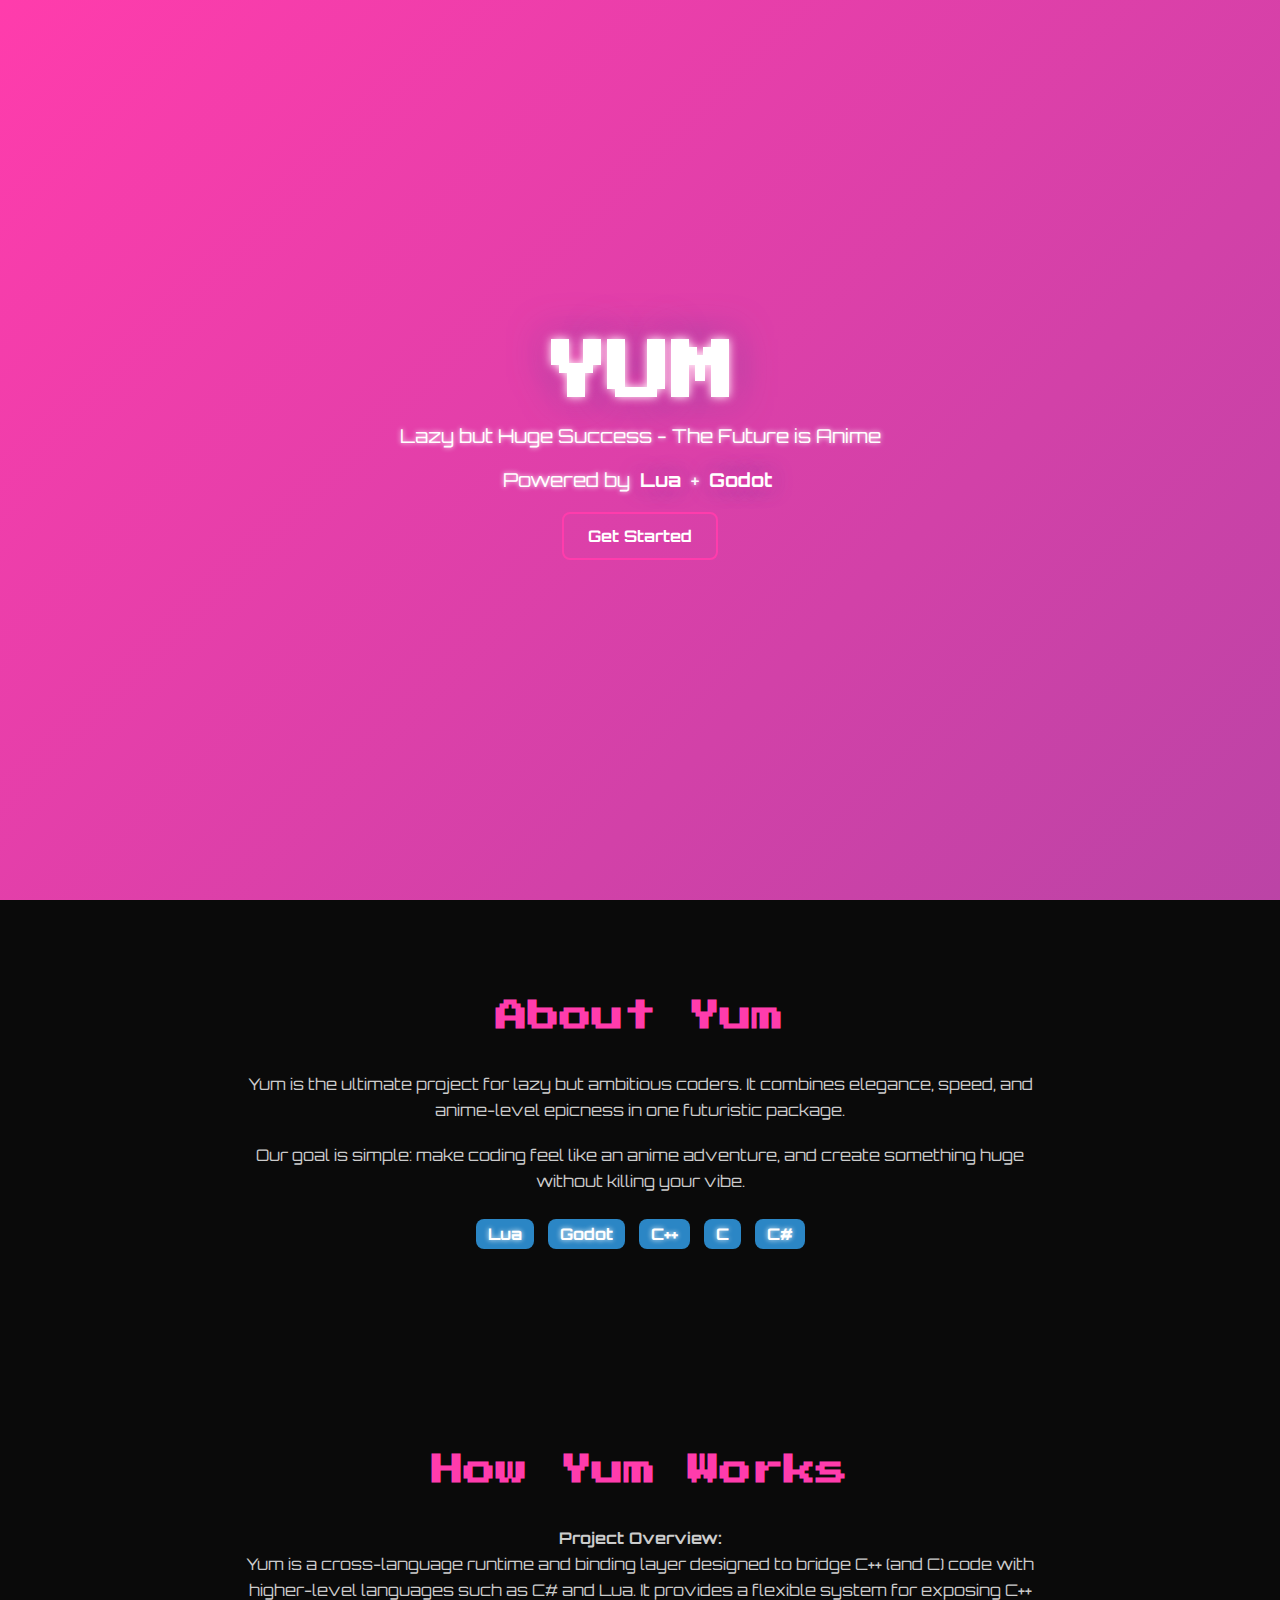
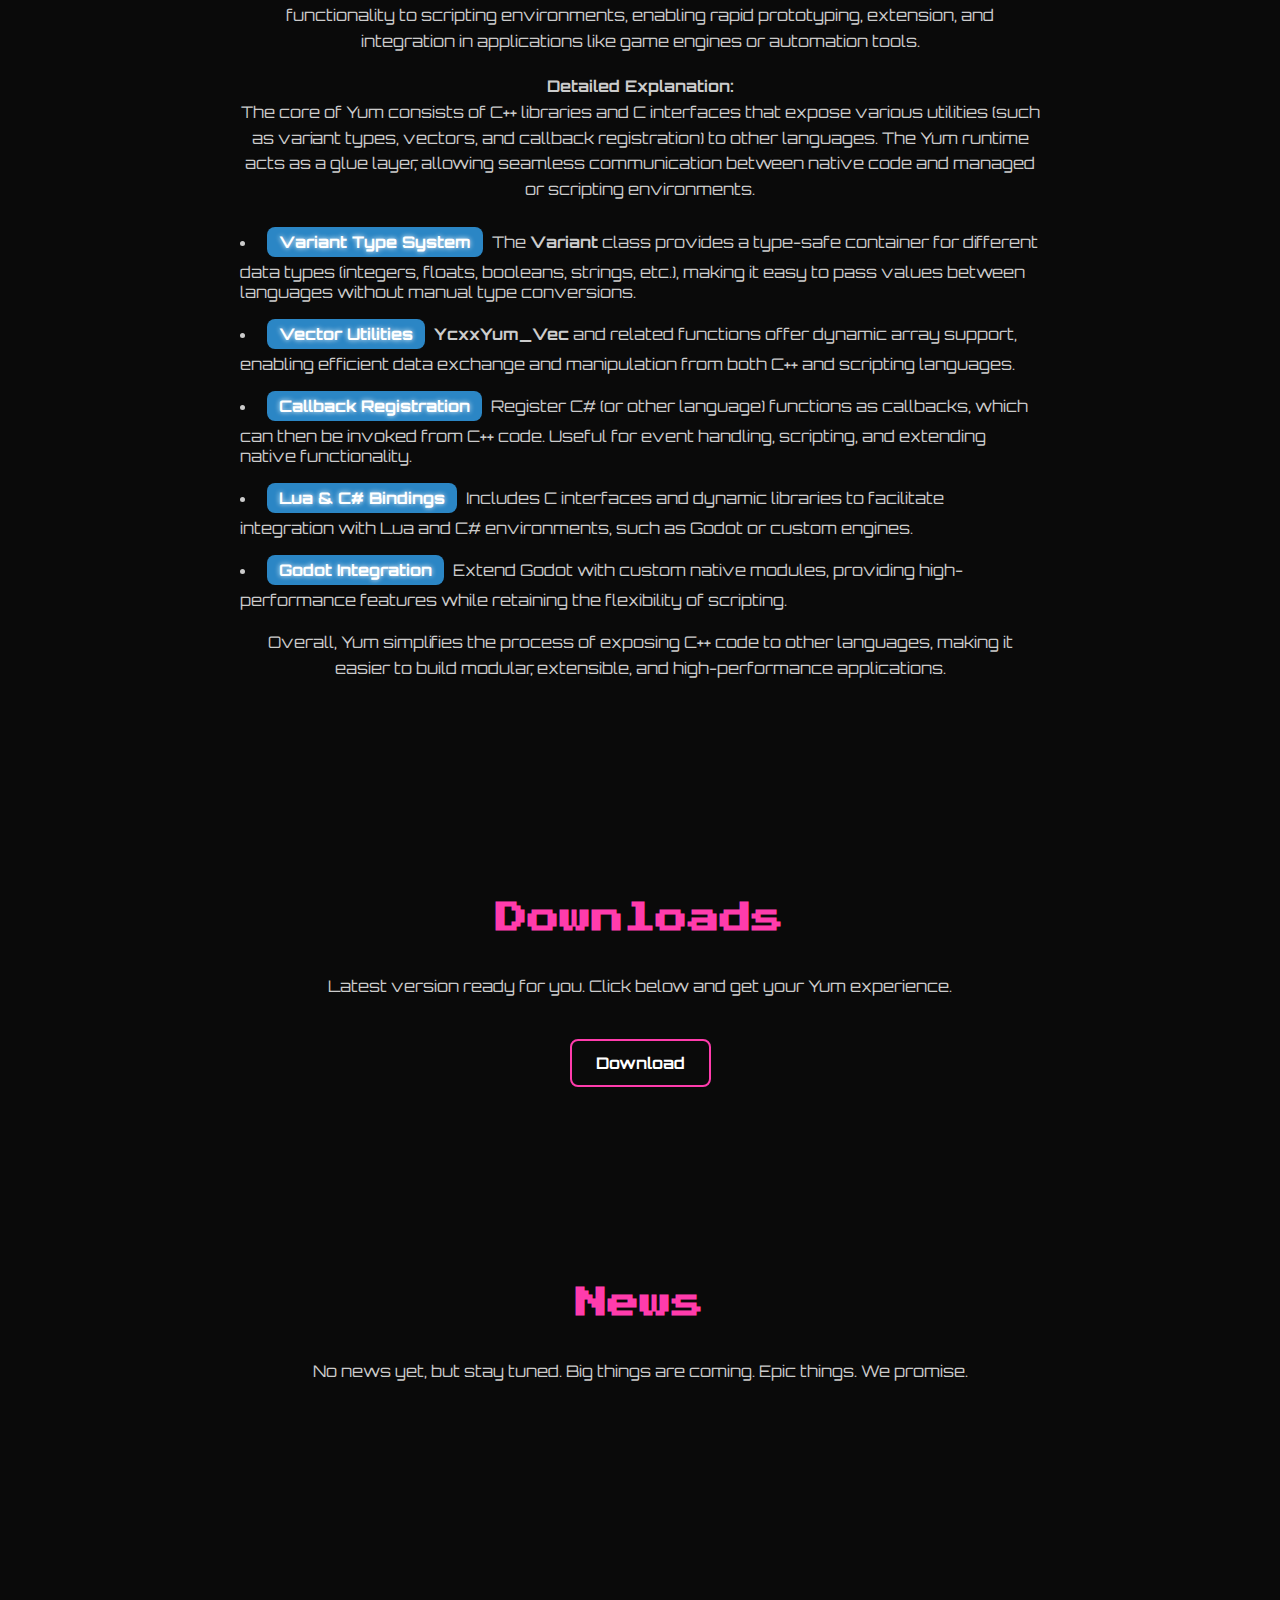
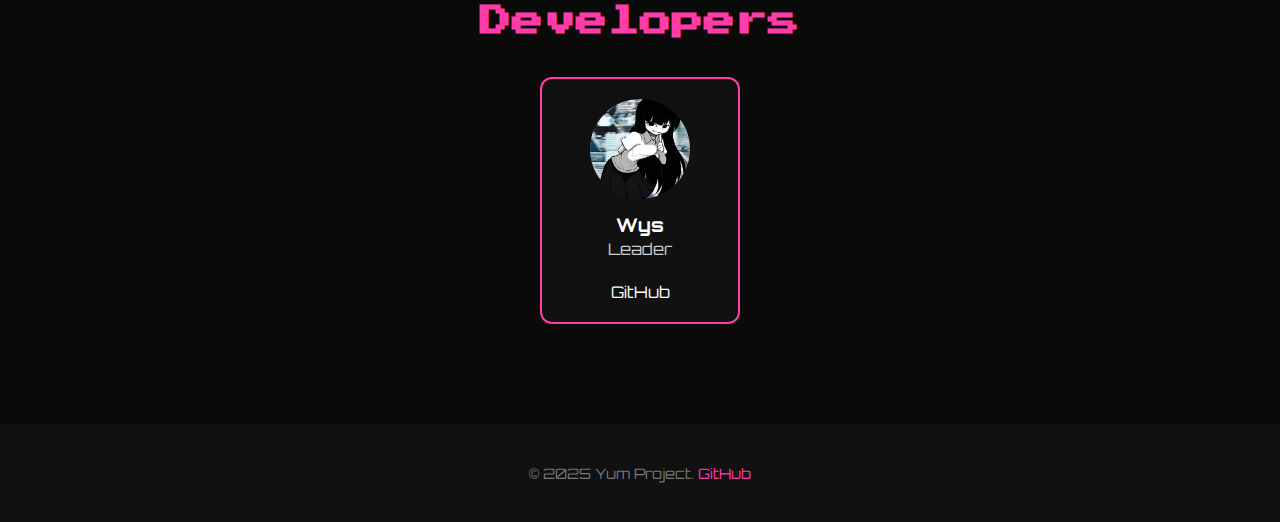
<file: index.html>
<!DOCTYPE html>
<html lang="en">
<head>
<meta charset="UTF-8">
<meta name="viewport" content="width=device-width, initial-scale=1.0">
<title>Yum - Lazy but Huge Success</title>
<link href="https://fonts.googleapis.com/css2?family=Press+Start+2P&family=Orbitron:wght@500;700&display=swap" rel="stylesheet">
<link rel="stylesheet" href="assets/style/yum.css">
</head>
<body>

<header>
  <h1>YUM</h1>
  <p>Lazy but Huge Success - The Future is Anime</p>
  <p class="tech">Powered by <span class="lua">Lua</span> + <span class="godot">Godot</span></p>
  <a href="#downloads" class="btn">Get Started</a>
</header>

<section id="about">
  <h2>About Yum</h2>
  <p>Yum is the ultimate project for lazy but ambitious coders. It combines elegance, speed, and anime-level epicness in one futuristic package.</p>
  <p>Our goal is simple: make coding feel like an anime adventure, and create something huge without killing your vibe.</p>
  <div>
    <span class="badge">Lua</span>
    <span class="badge">Godot</span>
    <span class="badge">C++</span>
    <span class="badge">C</span>
    <span class="badge">C#</span>
  </div>
</section>

<section id="how-it-works">
  <h2>How Yum Works</h2>
  <p>
    <strong>Project Overview:</strong><br>
    Yum is a cross-language runtime and binding layer designed to bridge C++ (and C) code with higher-level languages such as C# and Lua. It provides a flexible system for exposing C++ functionality to scripting environments, enabling rapid prototyping, extension, and integration in applications like game engines or automation tools.
  </p>
  <p>
    <strong>Detailed Explanation:</strong><br>
    The core of Yum consists of C++ libraries and C interfaces that expose various utilities (such as variant types, vectors, and callback registration) to other languages. The Yum runtime acts as a glue layer, allowing seamless communication between native code and managed or scripting environments.
  </p>
  <ul style="max-width:800px;margin:0 auto 20px;text-align:left;color:#ccc;">
    <li>
      <span class="badge">Variant Type System</span>
      The <b>Variant</b> class provides a type-safe container for different data types (integers, floats, booleans, strings, etc.), making it easy to pass values between languages without manual type conversions.
    </li>
    <li>
      <span class="badge">Vector Utilities</span>
      <b>YcxxYum_Vec</b> and related functions offer dynamic array support, enabling efficient data exchange and manipulation from both C++ and scripting languages.
    </li>
    <li>
      <span class="badge">Callback Registration</span>
      Register C# (or other language) functions as callbacks, which can then be invoked from C++ code. Useful for event handling, scripting, and extending native functionality.
    </li>
    <li>
      <span class="badge">Lua &amp; C# Bindings</span>
      Includes C interfaces and dynamic libraries to facilitate integration with Lua and C# environments, such as Godot or custom engines.
    </li>
    <li>
      <span class="badge">Godot Integration</span>
      Extend Godot with custom native modules, providing high-performance features while retaining the flexibility of scripting.
    </li>
  </ul>
  <p>
    Overall, Yum simplifies the process of exposing C++ code to other languages, making it easier to build modular, extensible, and high-performance applications.
  </p>
</section>

<section id="downloads">
  <h2>Downloads</h2>
  <p>Latest version ready for you. Click below and get your Yum experience.</p>
  <a href="#" class="btn">Download</a>
</section>

<section id="news">
  <h2>News</h2>
  <p>No news yet, but stay tuned. Big things are coming. Epic things. We promise.</p>
</section>

<section id="devs">
  <h2>Developers</h2>
  <div class="devs-container">
    <div class="dev-card">
      <img src="assets/devs/bacf0edf1db0b954590709929ad5807b.jpg" alt="Wys">
      <h3>Wys</h3>
      <p>Leader</p>
      <a href="https://github.com/wys-prog" target="_blank">GitHub</a>
    </div>
  </div>
</section>

<footer>
  <p>&copy; 2025 Yum Project. <a href="https://github.com/wys-prog/yum">GitHub</a></p>
</footer>

</body>
</html>
</file>
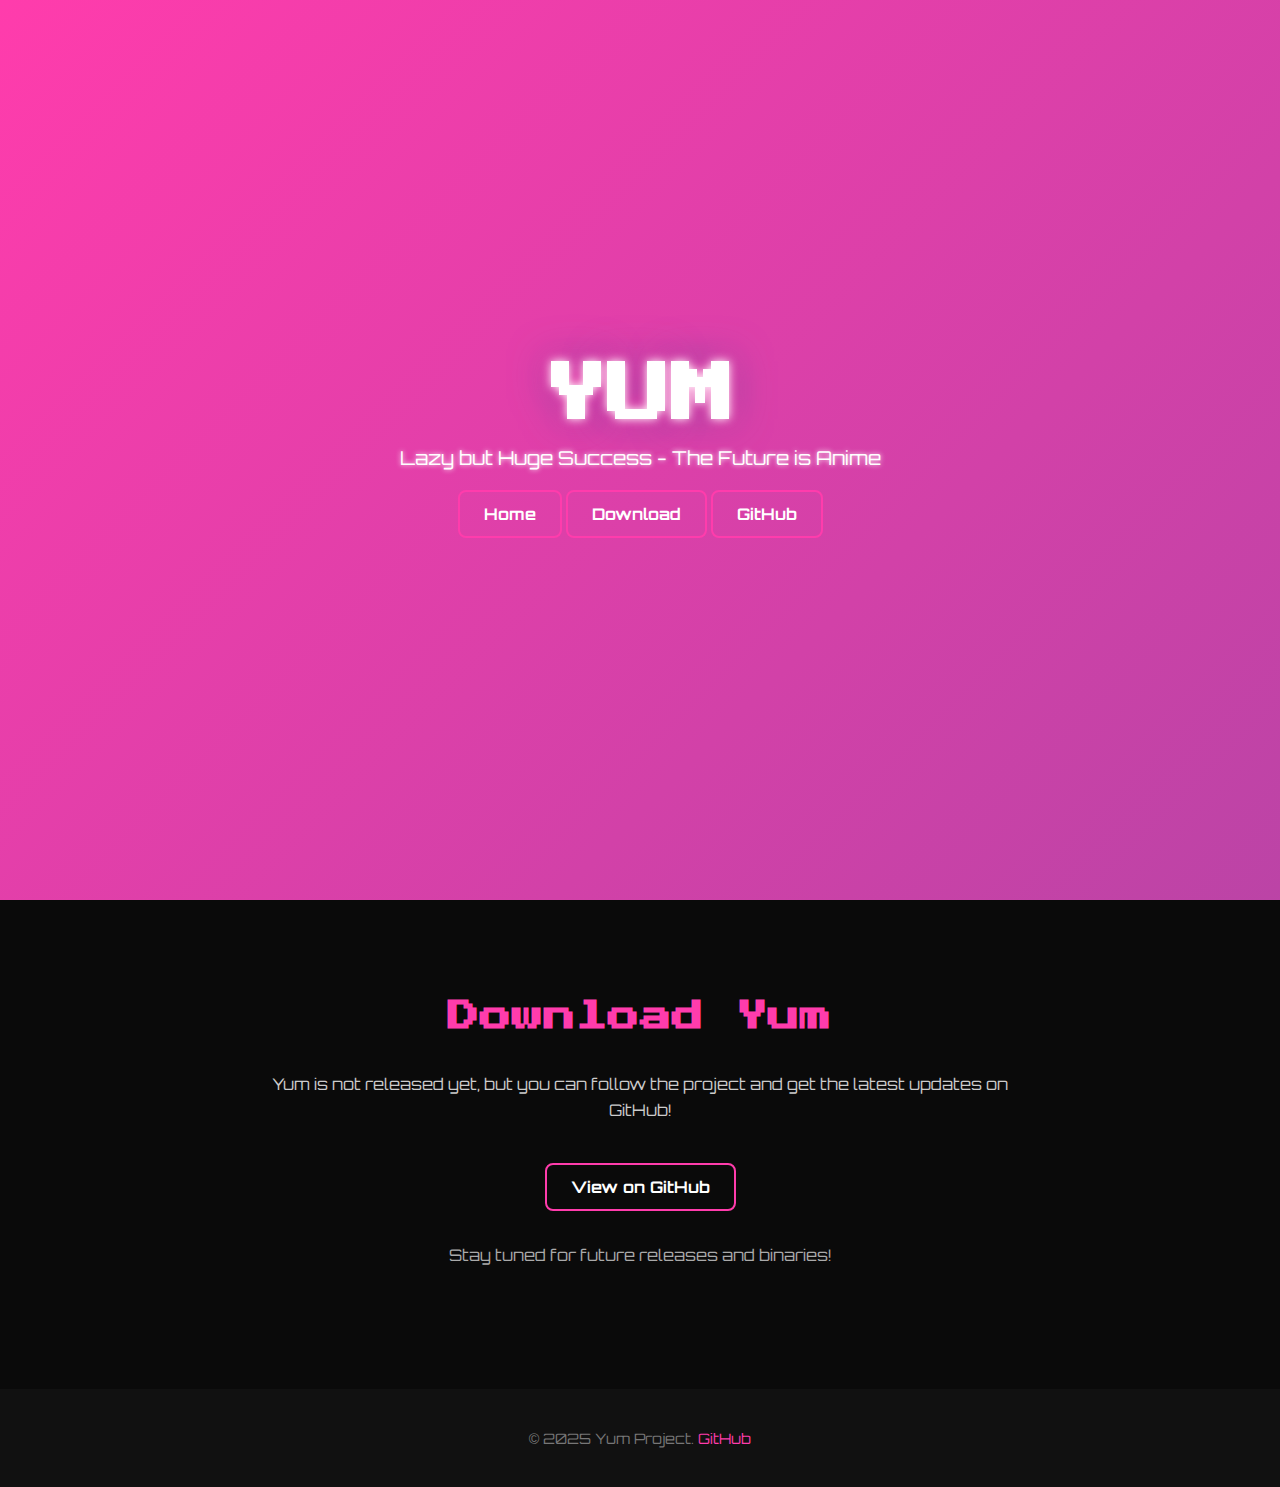
<file: download.html>
<!DOCTYPE html>
<html lang="en">
<head>
<meta charset="UTF-8">
<meta name="viewport" content="width=device-width, initial-scale=1.0">
<title>Yum - Download</title>
<link href="https://fonts.googleapis.com/css2?family=Press+Start+2P&family=Orbitron:wght@500;700&display=swap" rel="stylesheet">
<link rel="stylesheet" href="assets/style/yum.css">
</head>
<body>

<header>
  <h1>YUM</h1>
  <p>Lazy but Huge Success - The Future is Anime</p>
  <nav>
    <a href="index.html" class="btn">Home</a>
    <a href="download.html" class="btn active">Download</a>
    <a href="https://github.com/wys-prog/yum" class="btn" target="_blank">GitHub</a>
  </nav>
</header>

<section id="download">
  <h2>Download Yum</h2>
  <p>Yum is not released yet, but you can follow the project and get the latest updates on GitHub!</p>
  <a href="https://github.com/wys-prog/yum" class="btn" target="_blank">View on GitHub</a>
  <div style="margin-top:2em;">
    <p style="color:#aaa;">Stay tuned for future releases and binaries!</p>
  </div>
</section>

<footer>
  <p>&copy; 2025 Yum Project. <a href="https://github.com/wys-prog/yum">GitHub</a></p>
</footer>

</body>
</html>
</file>
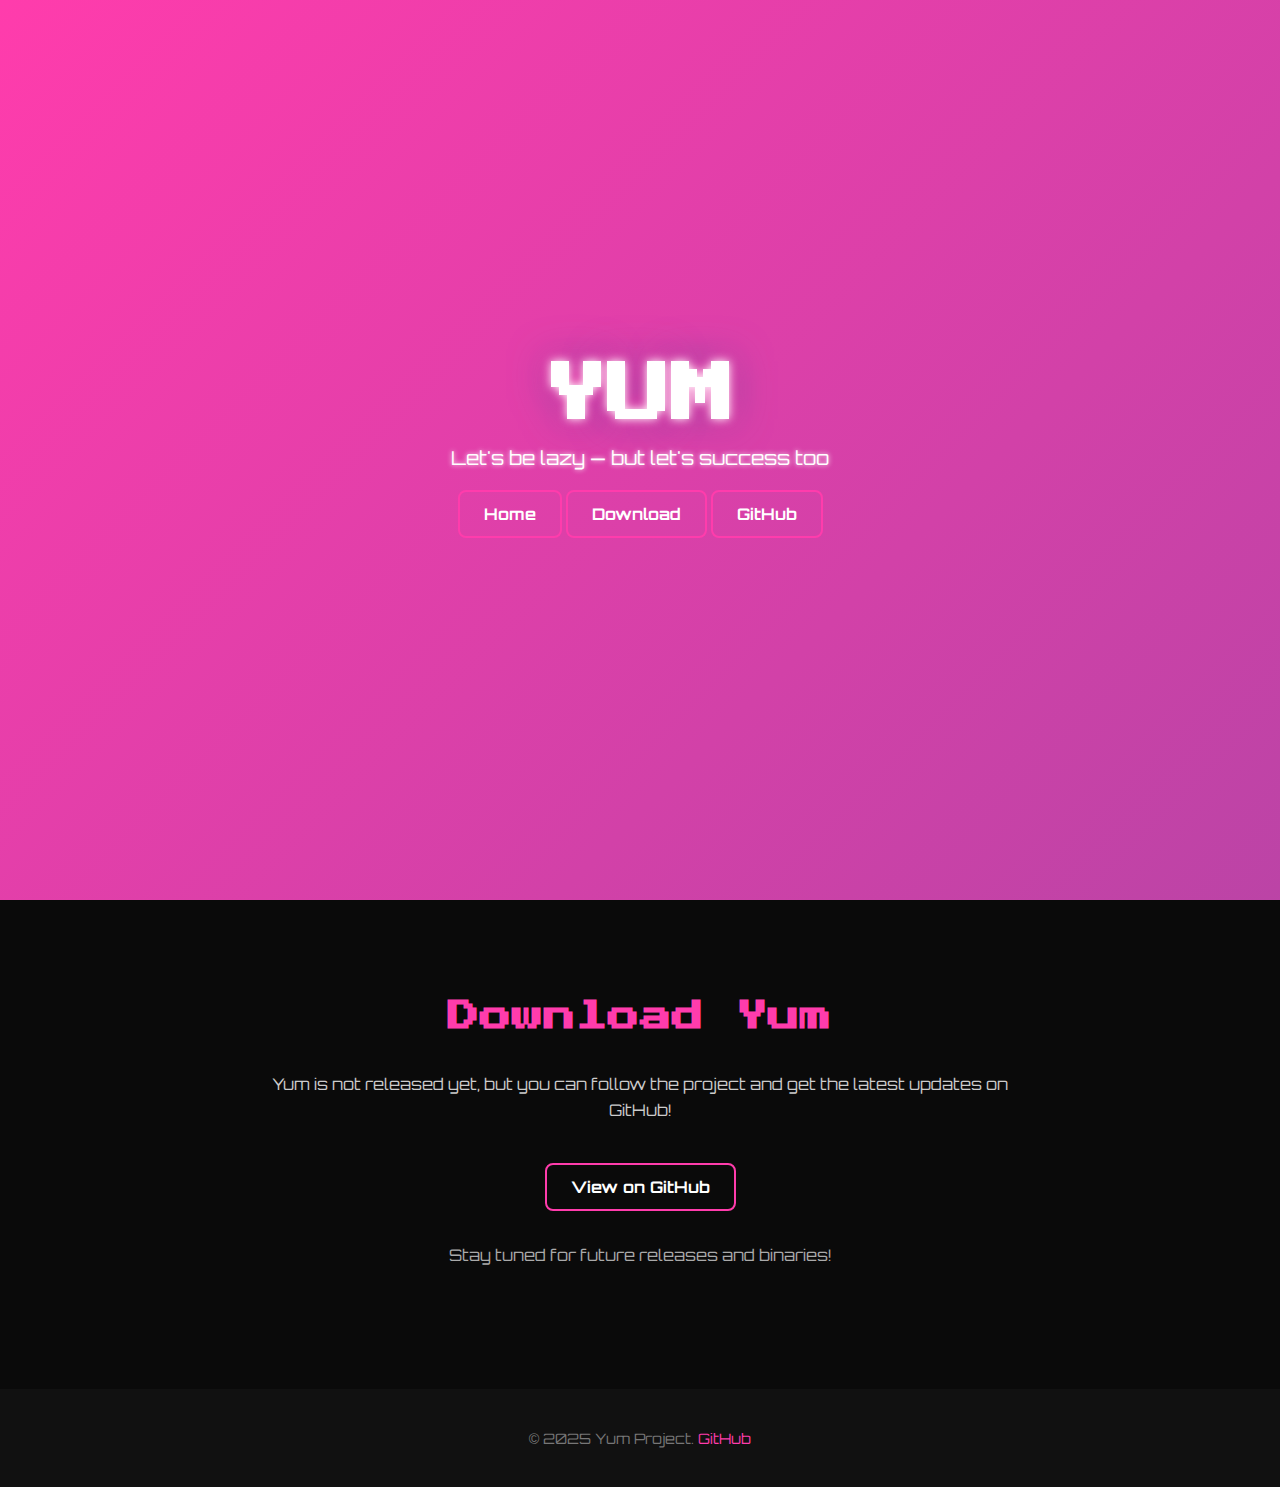
<file: website/pages/download.html>
<!DOCTYPE html>
<html lang="en">
<head>
<meta charset="UTF-8">
<meta name="viewport" content="width=device-width, initial-scale=1.0">
<title>Yum - Download</title>
<link href="https://fonts.googleapis.com/css2?family=Press+Start+2P&family=Orbitron:wght@500;700&display=swap" rel="stylesheet">
<link rel="stylesheet" href="../assets/style/yum.css">
</head>
<body>

<header>
  <h1>YUM</h1>
  <p>Let's be lazy — but let's success too</p>
  <nav>
    <a href="index.html" class="btn">Home</a>
    <a href="download.html" class="btn active">Download</a>
    <a href="https://github.com/wys-prog/yum" class="btn" target="_blank">GitHub</a>
  </nav>
</header>

<section id="download">
  <h2>Download Yum</h2>
  <p>Yum is not released yet, but you can follow the project and get the latest updates on GitHub!</p>
  <a href="https://github.com/wys-prog/yum" class="btn" target="_blank">View on GitHub</a>
  <div style="margin-top:2em;">
    <p style="color:#aaa;">Stay tuned for future releases and binaries!</p>
  </div>
</section>

<footer>
  <p>&copy; 2025 Yum Project. <a href="https://github.com/wys-prog/yum">GitHub</a></p>
</footer>

</body>
</html>
</file>
<file: assets/style/yum.css>
* { margin: 0; padding: 0; box-sizing: border-box; }
  body { font-family: 'Orbitron', sans-serif; background: #0a0a0a; color: #fff; overflow-x: hidden; }
  a { color: inherit; text-decoration: none; }

  header { display: flex; flex-direction: column; align-items: center; justify-content: center; height: 100vh; background: linear-gradient(135deg, #FF3CAC, #784BA0, #2B86C5); background-size: 400% 400%; animation: gradientBG 15s ease infinite; text-align: center; }
  header h1 { font-family: 'Press Start 2P', cursive; font-size: 4rem; color: #fff; text-shadow: 0 0 10px #fff, 0 0 20px #FF3CAC, 0 0 40px #784BA0; animation: flicker 2s infinite; }
  header p { margin-top: 20px; font-size: 1.2rem; color: #fff; text-shadow: 0 0 5px #fff; }
  .tech span { font-weight: bold; text-shadow: 0 0 8px #FF3CAC, 0 0 20px #784BA0; animation: glow 2s infinite alternate; margin: 0 5px; }

  section { padding: 100px 20px; text-align: center; }
  section h2 { font-family: 'Press Start 2P', cursive; font-size: 2rem; margin-bottom: 40px; color: #FF3CAC; }
  section p { max-width: 800px; margin: 0 auto 20px; line-height: 1.6; color: #ccc; }

  .btn { display: inline-block; margin-top: 20px; padding: 12px 24px; font-family: 'Orbitron', sans-serif; font-weight: bold; color: #fff; border: 2px solid #FF3CAC; border-radius: 8px; transition: all 0.3s ease; }
  .btn:hover { background: #FF3CAC; color: #0a0a0a; box-shadow: 0 0 20px #FF3CAC, 0 0 40px #784BA0; }

  @keyframes gradientBG { 0% { background-position: 0% 50%; } 50% { background-position: 100% 50%; } 100% { background-position: 0% 50%; } }
  @keyframes flicker { 0%, 19%, 21%, 23%, 25%, 54%, 56%, 100% { opacity: 1; } 20%, 22%, 24%, 55% { opacity: 0.4; } }
  @keyframes glow { from { text-shadow: 0 0 8px #FF3CAC, 0 0 20px #784BA0; } to { text-shadow: 0 0 20px #FF3CAC, 0 0 40px #784BA0; } }

  .devs-container { display: flex; flex-wrap: wrap; justify-content: center; gap: 20px; }
  .dev-card { background: #111; border: 2px solid #FF3CAC; border-radius: 12px; padding: 20px; width: 200px; text-align: center; transition: transform 0.3s ease, box-shadow 0.3s ease; }
  .dev-card:hover { transform: translateY(-10px); box-shadow: 0 0 20px #FF3CAC, 0 0 40px #784BA0; }
  .dev-card img { width: 100px; border-radius: 50%; margin-bottom: 10px; }

  .badge { display: inline-block; padding: 5px 12px; margin: 5px; border-radius: 8px; background: #2B86C5; color: #fff; font-weight: bold; text-shadow: 0 0 5px #fff; }

  footer { padding: 40px 20px; background: #111; color: #777; text-align: center; font-size: 0.9rem; }
  footer a { color: #FF3CAC; }
  .dev-card img { width: 100px; height: 100px; object-fit: cover; border-radius: 50%; margin-bottom: 10px; }
  #how-it-works ul { list-style: disc inside; margin-bottom: 20px; }
  #how-it-works li { margin-bottom: 12px; }
</file>
<file: website/assets/style/yum.css>
* { margin: 0; padding: 0; box-sizing: border-box; }
  body { font-family: 'Orbitron', sans-serif; background: #0a0a0a; color: #fff; overflow-x: hidden; }
  a { color: inherit; text-decoration: none; }

  header { display: flex; flex-direction: column; align-items: center; justify-content: center; height: 100vh; background: linear-gradient(135deg, #FF3CAC, #784BA0, #2B86C5); background-size: 400% 400%; animation: gradientBG 15s ease infinite; text-align: center; }
  header h1 { font-family: 'Press Start 2P', cursive; font-size: 4rem; color: #fff; text-shadow: 0 0 10px #fff, 0 0 20px #FF3CAC, 0 0 40px #784BA0; animation: flicker 2s infinite; }
  header p { margin-top: 20px; font-size: 1.2rem; color: #fff; text-shadow: 0 0 5px #fff; }
  .tech span { font-weight: bold; text-shadow: 0 0 8px #FF3CAC, 0 0 20px #784BA0; animation: glow 2s infinite alternate; margin: 0 5px; }

  section { padding: 100px 20px; text-align: center; }
  section h2 { font-family: 'Press Start 2P', cursive; font-size: 2rem; margin-bottom: 40px; color: #FF3CAC; }
  section p { max-width: 800px; margin: 0 auto 20px; line-height: 1.6; color: #ccc; }

  .btn { display: inline-block; margin-top: 20px; padding: 12px 24px; font-family: 'Orbitron', sans-serif; font-weight: bold; color: #fff; border: 2px solid #FF3CAC; border-radius: 8px; transition: all 0.3s ease; }
  .btn:hover { background: #FF3CAC; color: #0a0a0a; box-shadow: 0 0 20px #FF3CAC, 0 0 40px #784BA0; }

  @keyframes gradientBG { 0% { background-position: 0% 50%; } 50% { background-position: 100% 50%; } 100% { background-position: 0% 50%; } }
  @keyframes flicker { 0%, 19%, 21%, 23%, 25%, 54%, 56%, 100% { opacity: 1; } 20%, 22%, 24%, 55% { opacity: 0.4; } }
  @keyframes glow { from { text-shadow: 0 0 8px #FF3CAC, 0 0 20px #784BA0; } to { text-shadow: 0 0 20px #FF3CAC, 0 0 40px #784BA0; } }

  .devs-container { display: flex; flex-wrap: wrap; justify-content: center; gap: 20px; }
  .dev-card { background: #111; border: 2px solid #FF3CAC; border-radius: 12px; padding: 20px; width: 200px; text-align: center; transition: transform 0.3s ease, box-shadow 0.3s ease; }
  .dev-card:hover { transform: translateY(-10px); box-shadow: 0 0 20px #FF3CAC, 0 0 40px #784BA0; }
  .dev-card img { width: 100px; border-radius: 50%; margin-bottom: 10px; }

  .badge { display: inline-block; padding: 5px 12px; margin: 5px; border-radius: 8px; background: #2B86C5; color: #fff; font-weight: bold; text-shadow: 0 0 5px #fff; }

  footer { padding: 40px 20px; background: #111; color: #777; text-align: center; font-size: 0.9rem; }
  footer a { color: #FF3CAC; }
  .dev-card img { width: 100px; height: 100px; object-fit: cover; border-radius: 50%; margin-bottom: 10px; }
  #how-it-works ul { list-style: disc inside; margin-bottom: 20px; }
  #how-it-works li { margin-bottom: 12px; }
</file>
